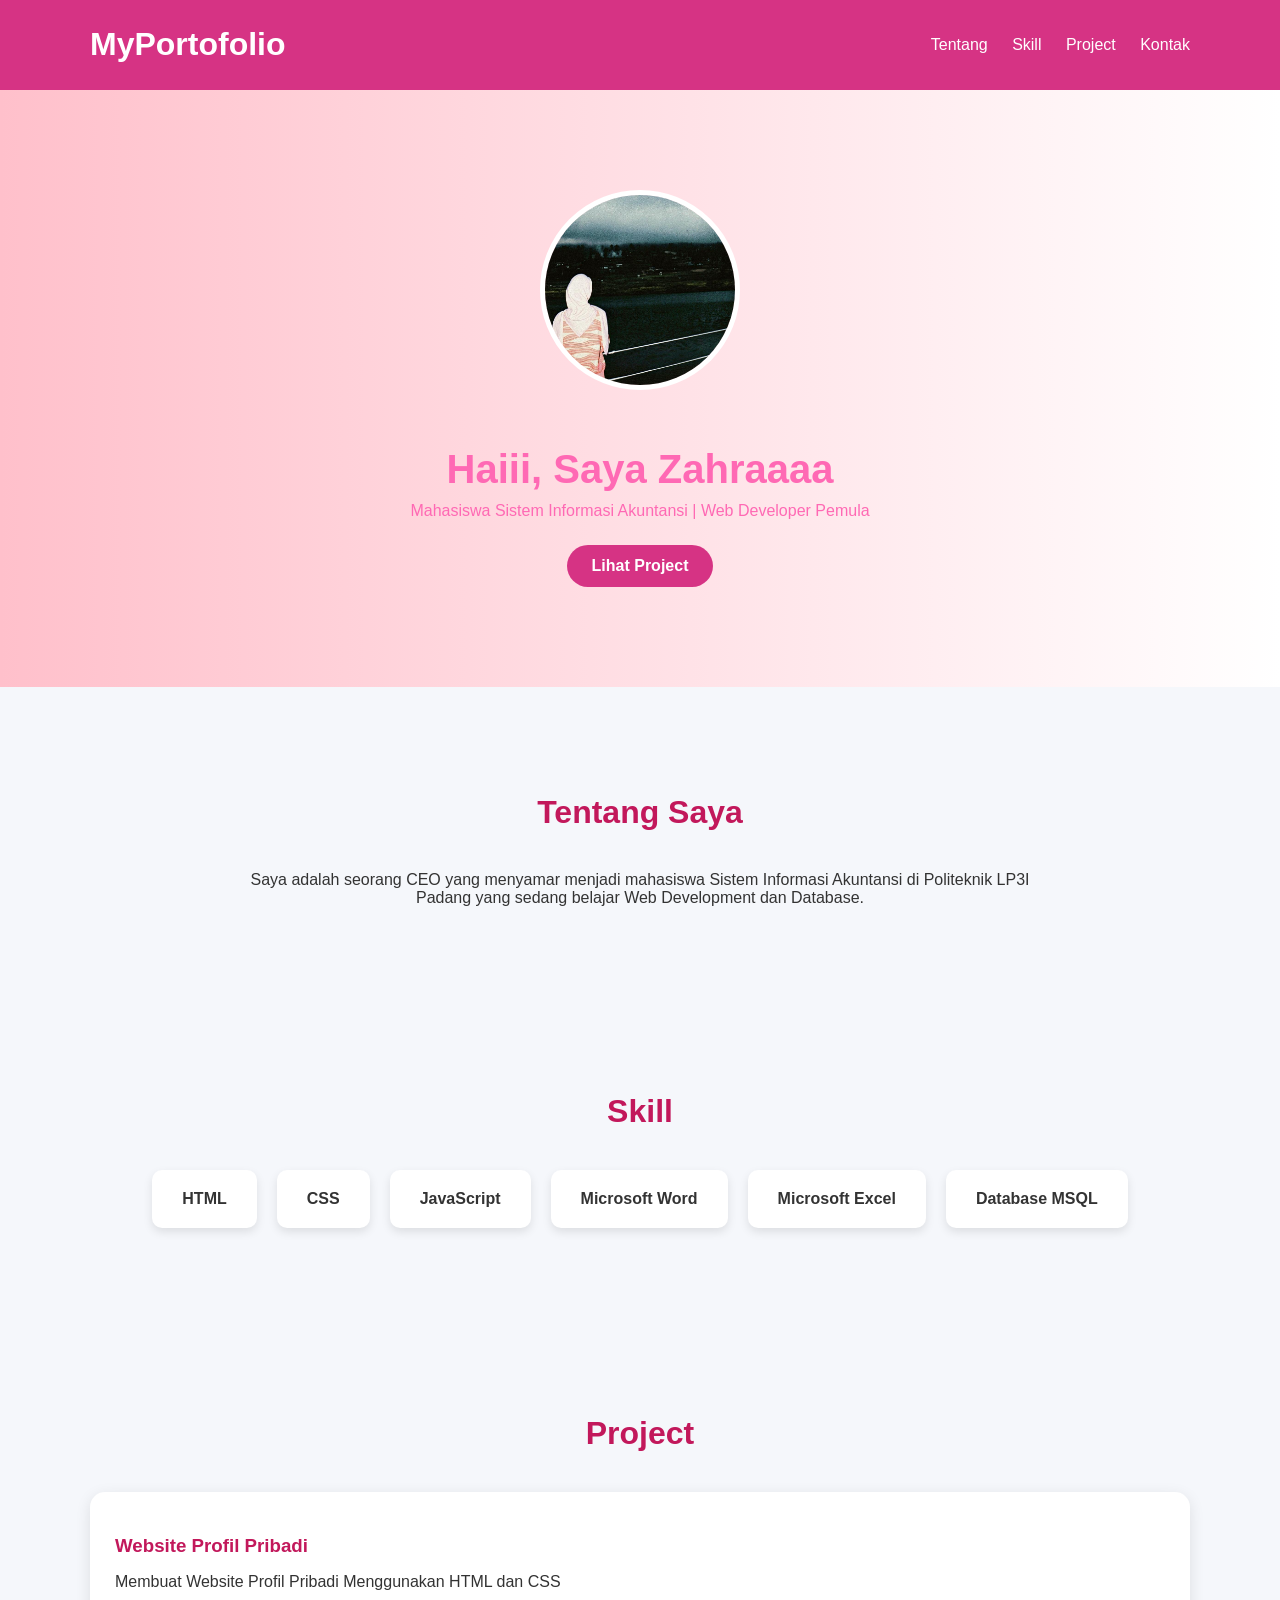
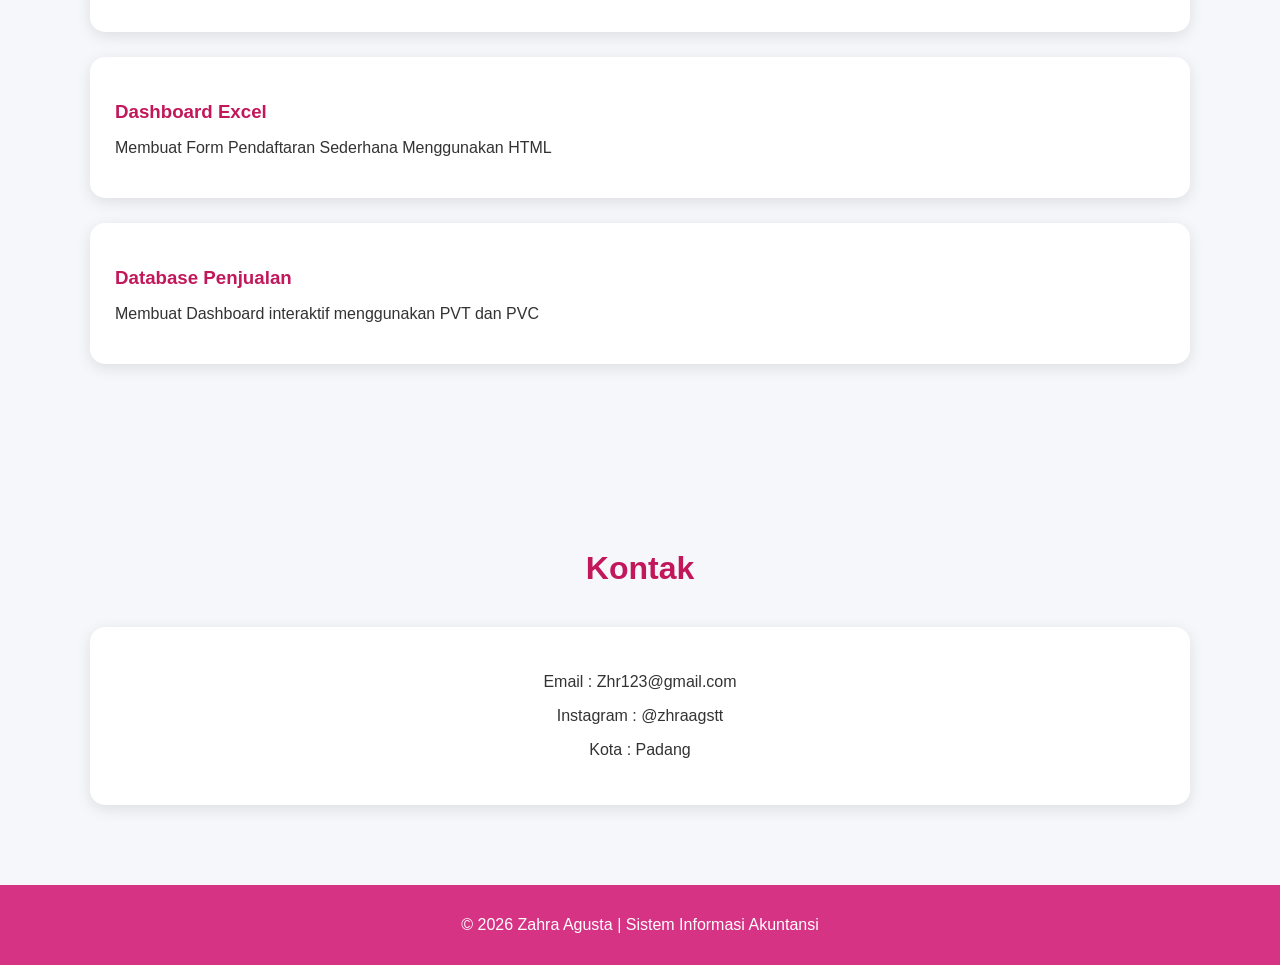
<file: index.html>
<!DOCTYPE html>
<html>
<head>
	<meta charset="utf-8">
	<meta name="viewport" content="width=device-width, initial-scale=1">
	<title>Portofolio Saya</title>
	<link rel="stylesheet" href="style.css">

</head>

 <body>
	<header>

	<div class="container nav">

			<h1 class="logo">MyPortofolio</h1>

		<nav>
			<a href="#about">Tentang</a>
			<a href="#skill">Skill</a>
			<a href="#project">Project</a>
			<a href="#contact">Kontak</a>
		</nav>

</header>

	</div>

		<section class="hero">

			<div class="container hero-content">
			<img src="img.jpeg" alt="Profile">

			<h2>Haiii, Saya Zahraaaa</h2>

			<p>

				Mahasiswa Sistem Informasi Akuntansi | Web Developer Pemula

			</p>

			<a href="#project" class="btn">

			Lihat Project

			</a>
	</div>
		</section>

	<section class="about" id="about">

		<div class="container">

			<h2 class="title">Tentang Saya</h2>

			<p class="text">

				Saya adalah seorang CEO yang menyamar menjadi mahasiswa Sistem Informasi Akuntansi di Politeknik LP3I Padang yang sedang belajar  Web Development dan Database.
				

			</p>

		</div>
		
	</section>




	<section class="skill" id="skill">

		<div class="container">

			<h2 class="title">Skill</h2>

			<div class="skill-list">
				<div class="card">HTML</div>
				<div class="card">CSS</div>
				<div class="card">JavaScript</div>
				<div class="card">Microsoft Word</div>
				<div class="card">Microsoft Excel</div>
				<div class="card">Database MSQL</div>
			
			</div>
		</div>
	</section>



	<section class="project" id="project">

		<div class="container">
			<h2 class="title">Project</h2>
			<div class="project-list">

			<div class="project-card">

			<h3>Website Profil Pribadi</h3>

			<p>
				Membuat Website Profil Pribadi Menggunakan HTML dan CSS 
			</p>

		</div>

	<div class="project-card">

			<h3>Dashboard Excel</h3>

			<p>
			Membuat Form Pendaftaran Sederhana Menggunakan HTML
			</p>

		</div>

	<div class="project-card">

		<h3>Database Penjualan</h3>

		<p>
			Membuat Dashboard interaktif menggunakan PVT dan PVC
		</p>

		</div>
		</div>
		</div>

	</section>


 
	<section class="contact" id="contact">

		<div class="container">

		<h2 class="title">Kontak</h2>

		<div class="contact-box">

			<p>Email : Zhr123@gmail.com</p>
			<p>Instagram : @zhraagstt</p>
			<p>Kota : Padang</p>
			

		</div>
		</div>

	</section>



	<footer>
	<p>© 2026 Zahra Agusta | Sistem Informasi Akuntansi </p>
	</footer>

</body>
</html>
</file>
<file: style.css>
body{
	margin:0;
	padding:0;
	box-sizing:border-box;
	font-family:Arial, Helvetica, sans-serif;
	background:#f5f7fb;
	color:#333;
}


/* CONTAINER */
.container{
	width:90%;
	max-width:1100px;
	margin:auto;
	}

/* NAVBAR */
header{
	background:#d63384;
	padding:5px;
	position:sticky;
	top:0;
	z-index:100;
}

.nav{
	display:flex;
	justify-content:space-between;
	align-items:center;
	}

.logo{
	color:white;
}

nav a{
	color:white;
	text-decoration:none;
	margin-left:20px;
	transition:0.3s;
	}

nav a:hover{
	color:#60a5fa;
}

/* HERO */
.hero{
	background:linear-gradient(to
	right,pink,white);
	color:#FF69B4;
	padding:100px 20px;
	text-align:center;
}

.hero img{
	width:190px;
	height:190px;
	border-radius:50%;
	border:5px solid white;
	margin-bottom:20px;
}
.hero h2{
	font-size:40px;
	margin-bottom:10px;
}

.hero p{
	max-width:600px;
	margin:auto;
	margin-bottom:25px;
}

.btn{
	display:inline-block;
	padding:12px 25px;
	background:#d63384;
	color:white;
	text-decoration:none;
	border-radius:25px;
	font-weight:bold;
	transition:0.3s;
}

.btn:hover{
	background:#b5179e;
	transform:scale(1.05);
}

/* SECTION */
section{
	padding:80px 0;
}


.title{
	text-align:center;
	margin-bottom:40px;
	font-size:32px;
	color:#C2185B;
}

.text{
	text-align:center;
	max-width:800px;
	margin:auto;
}

/* SKILL */
.skill-list{
	display:flex;
	flex-wrap:wrap;
	justify-content:center;
	gap:20px;
}

.card{
	background:white;
	padding:20px 30px;
	border-radius:10px;
	box-shadow:0 4px 10px rgba(0,0,0,0.1);
	transition:0.3s;
	font-weight:bold;
}

.card:hover{
	transform:translateY(-5px);
	background:#2563eb;
	color:white;
}

/* PROJECT */
.project-list{
	display:grid;
	grid-template-columns:repeat(autofit,minmax(250px,1fr));
	gap:25px;
}

.project-card{
	background:white;
	padding:25px;
	border-radius:15px;
	box-shadow:0 4px 15px rgba(0,0,0,0.1);
	transition:0.3s;
}

.project-card:hover{
	transform:translateY(-10px);
}

.project-card h3{
	margin-bottom:15px;
	color:#C2185B;
}

/* CONTACT */
.contact-box{
	background:white;
	padding:30px;
	border-radius:15px;
	text-align:center;
	box-shadow:0 4px 15px rgba(0,0,0,0.1);
}

/* FOOTER */
footer{
	background:#d63385;
	color:white;
	text-align:center;
	padding:15px;
}
</file>
